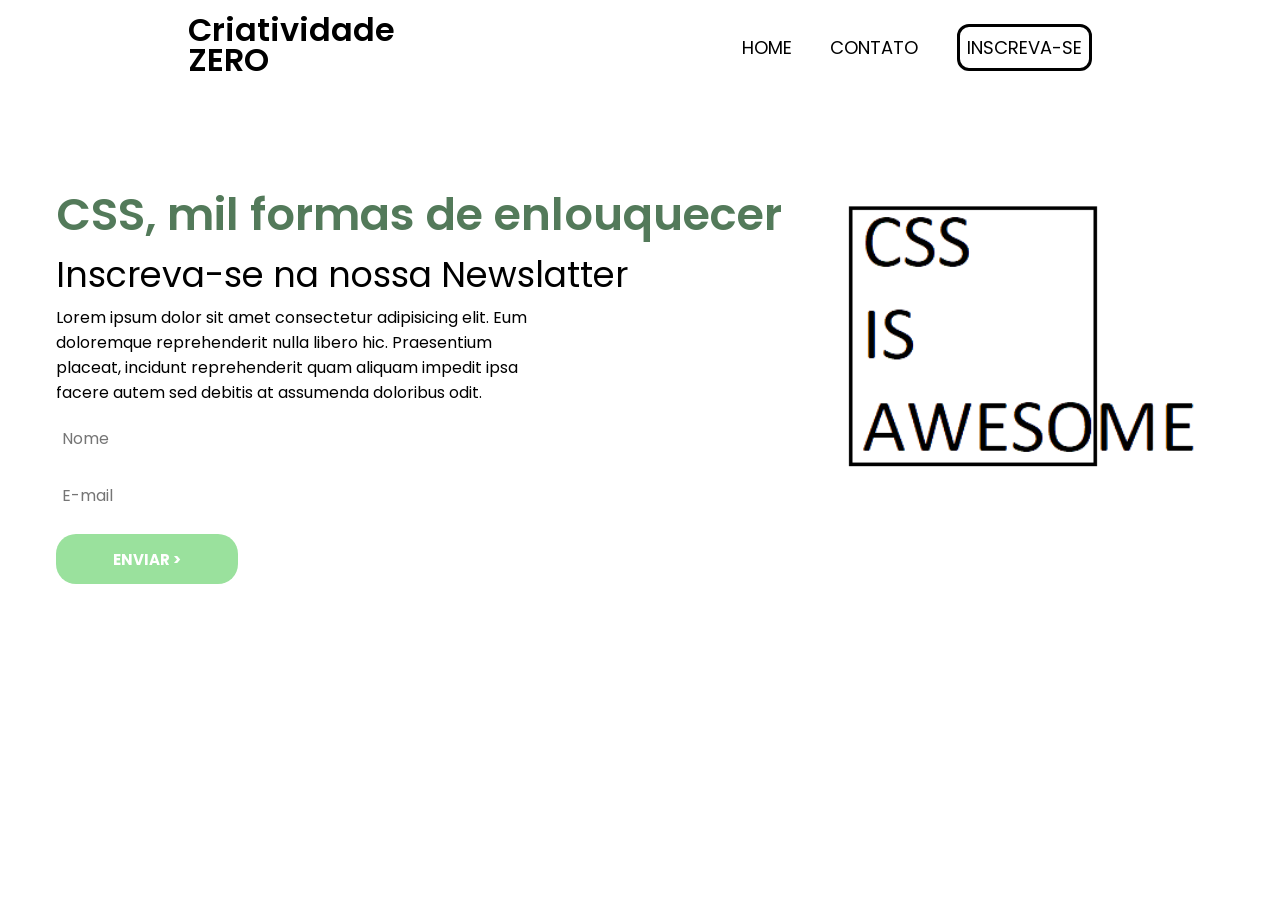
<file: index.html>
<!DOCTYPE html>
<html lang="pt-br">
<head>
    <meta charset="UTF-8">
    <meta name="viewport" content="width=device-width, initial-scale=1.0">
    <meta name="description" content="Pagina do julio">
    <title>CSS TE ODEIO</title>
    <link rel="stylesheet" href="assets/css/style.css">
</head>
<body>
    <header>
        <div class="title">
            <a href="index.html">
                <h1 class="title-h1">Criatividade</h1>
                <hi class="title-h1">ZERO</hi>
            </a>
        </div>
            <ul class="menu">                 
                <a class="menu-link" href="index.html">HOME</a>
                <a class="menu-link" href="contato.html">CONTATO</a> 
                <a class="menu-link menu-link-bt" href="cadastro.html">INSCREVA-SE</a>
            </ul>
    </header>

    <main class="main-of">
        
        <section>
            <h2 class="main-title-1" id="main-title"><span>CSS, mil formas de enlouquecer</span></h2>
            <h2 class="main-title-2" id="main-title">Inscreva-se na nossa Newslatter</h2>
            
            <p>Lorem ipsum dolor sit amet consectetur adipisicing elit. Eum doloremque reprehenderit nulla libero hic. Praesentium placeat, incidunt reprehenderit quam aliquam impedit ipsa facere autem sed debitis at assumenda doloribus odit.</p>
            
            <form>
                <input class="main-text" type="text" id="nome" onkeyup="validaNome()" placeholder="Nome">
                <div id="txtNome"></div>
                <input class="main-text" type="email" id="email" onkeyup="validaEmail()" placeholder="E-mail">
                <div id="txtEmail"></div>
                <input type="submit" value="ENVIAR >" onclick="enviar()">
            </form>
        </section>
        
        <aside>
            <img class="main-img" src="assets/img/CSS-removebg-preview.png" alt="foto do julio">
        </aside>

        <script src="assets/js/script.js"></script>
    </main>
</body>
</html>
</file>
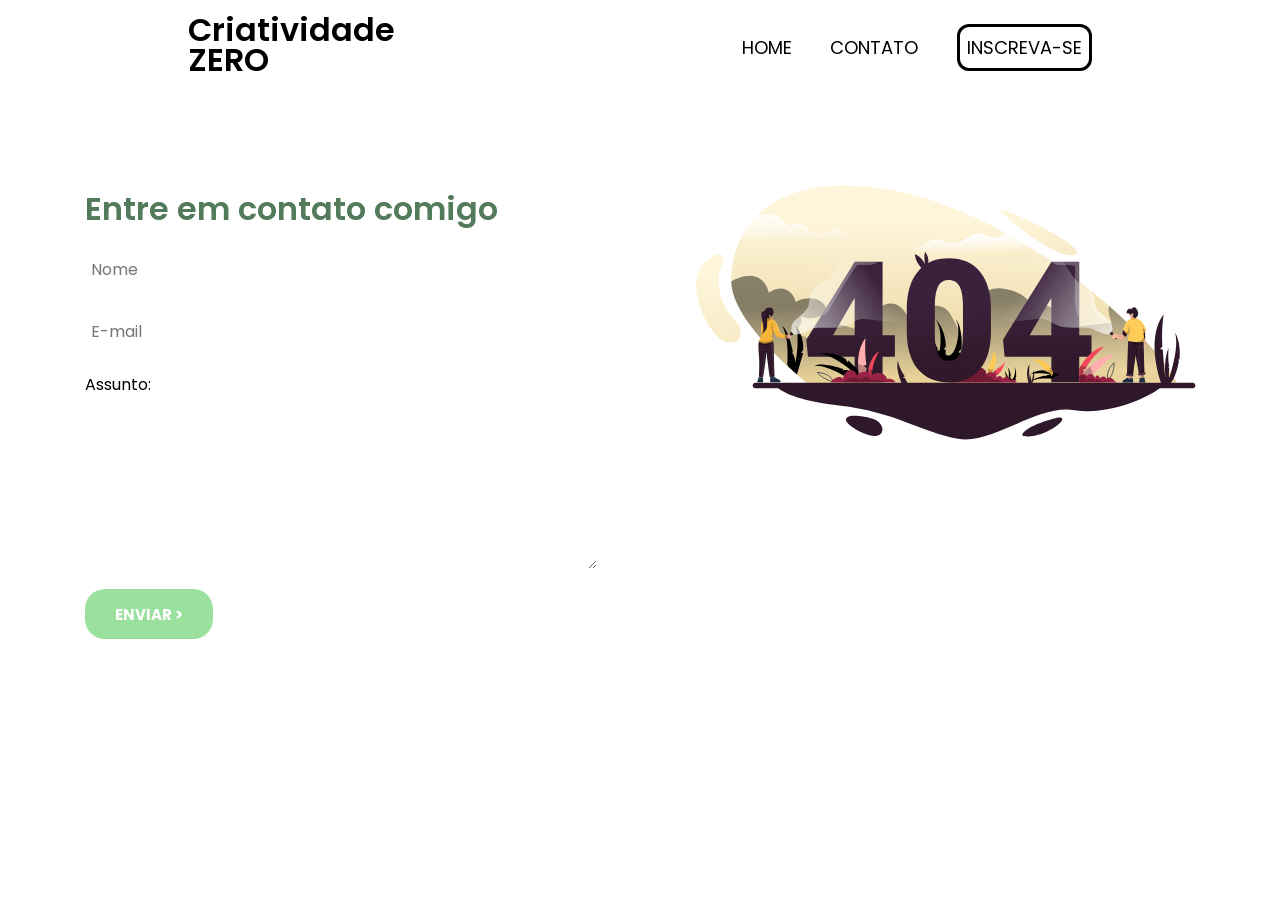
<file: contato.html>
<!DOCTYPE html>
<html lang="pt-br">
    <head>
        <meta charset="UTF-8" />
        <meta http-equiv="X-UA-Compatible" content="IE=edge" />
        <meta name="viewport" content="width=device-width, initial-scale=1.0" />
        <title>Meu perfil</title>
        <link rel="stylesheet" href="assets/css/style.css">
    </head>
    <body>
        <header>
        <div class="title">
            <a href="index.html">
            <h1 class="title-h1">Criatividade</h1>
            <hi class="title-h1">ZERO</hi>
            </a>
        </div>
        <ul class="menu">
            <a class="menu-link" href="index.html">HOME</a>
            <a class="menu-link" href="contato.html">CONTATO</a>
            <a class="menu-link menu-link-bt" href="cadastro.html">INSCREVA-SE</a>
        </ul>
    </header>

    <main class="main-of">
        <section class="contact">
            <h2 class="contact-title">Entre em contato comigo</h2>
            <form>
                <input class="contact-text" type="text" id="nome" onkeyup="validaNome()" placeholder="Nome" />
                <div id="txtNome"></div>
                <input class="contact-text" type="email" id="email" onkeyup="validaEmail()" placeholder="E-mail" />
                <div id="txtEmail"></div>
                <label for="assunto">Assunto:</label>
                <textarea name="assunto" id="assunto" rows="6" onkeyup="validaAssunto()"></textarea>
                <div id="txtAssunto"></div>
                <input type="submit" value="ENVIAR >" onclick="enviar()">
            </form>
        </section>
        <aside class="contact-animation">
          <div class="container">
            <div class="row">
              <div class="col-sm-12 col-md-12 mt-5 mb-5">
                <svg
                  width="100%"
                  height="auto"
                  viewBox="0 0 636 324"
                  fill="none"
                  xmlns="http://www.w3.org/2000/svg"
                >
                  <g id="OBJECTS">
                    <g id="Group">
                      <path
                        id="Vector"
                        d="M101.3 255.2C101.3 255.2 111.1 272.6 181.8 280.5C252.5 288.4 288.2 314.9 333.1 322.8C378 330.7 433.6 278.5 481.8 286.5C530 294.4 588.2 264.2 592.8 255.2H101.3Z"
                        fill="#2F1829"
                      />
                      <path
                        id="Vector_2"
                        d="M611.9 251.7H601.4L140.8 251.8C140.8 251.8 136.1 248.1 128.9 241.8C125.8 239.1 122.2 235.9 118.3 232.3C116.9 231 115.4 229.6 113.9 228.2C100.2 215.3 83.6 198.2 70.1 180.1C55.9 161 45.1 140.6 44.8 122.6C44.8 122.2 44.8 121.8 44.8 121.4C45 104 48.4 85.1 56.9 67.7C61.9 57.5 68.5 47.8 77.3 39C100.1 16.2 137.1 0.300011 194.5 0.800011C261.4 1.30001 330.8 26.3 393.5 60.8C406.6 68 419.4 75.7 431.9 83.6C441.1 89.5 450.1 95.5 458.8 101.6C483.1 118.6 505.6 136.4 525.5 153.8C570.6 193.1 602.3 230.4 611.9 251.7Z"
                        fill="url(#paint0_linear)"
                      />
                      <path
                        id="Vector_3"
                        opacity="0.45"
                        d="M611.9 251.7H601.4L140.8 251.8C140.8 251.8 136.1 248.1 128.9 241.8C125.8 239.1 122.2 235.9 118.3 232.3C116.9 231 115.4 229.6 113.9 228.2C100.2 215.3 83.6 198.2 70.1 180.1C55.9 161 45.1 140.6 44.8 122.6C50.5 119.6 63.9 113.5 75 116.3C89.5 119.9 92.6 137.2 92.6 137.2C92.6 137.2 103 128.8 113.9 132.8C124.8 136.8 126.5 148.4 126.5 148.4C126.5 148.4 139.4 141.8 150.9 144.6C162.5 147.4 171.8 158.6 159.4 165.9C147.1 173.1 133.3 167.5 132.9 167.4C133.1 167.6 137.9 174.2 129.1 182.2C120.1 190.4 154.6 197.5 154.6 197.5C154.6 197.5 155.9 175.1 179 177.6C202.1 180.1 220.8 192.6 220.8 192.6C220.8 192.6 222 158.3 240.5 152C259 145.7 268.5 165.9 268.5 165.9C268.5 165.9 309.5 139.4 323.4 164.1C337.3 188.8 337.9 193.5 337.9 193.5C337.9 193.5 349.8 128.5 387 131.5C424.2 134.5 431.1 160.3 430.5 162.9C429.9 165.5 441.2 146.2 452.4 156.7C463.6 167.2 470.1 181.8 470.1 181.8L529 174.9C529 174.9 523 163.3 525.4 153.8C570.6 193.1 602.3 230.4 611.9 251.7Z"
                        fill="url(#paint1_linear)"
                      />
                      <path
                        id="Vector_4"
                        d="M431.9 83.6H257.8C279.6 83.6 283.9 75.7 296.8 71.4C297.4 71.2 298 71 298.6 70.9C310.7 67.8 320.6 74.7 328.3 74.4C336.4 74.1 345.3 65.5 354.6 62.5C357.7 61.5 361 61.8 364.3 62.6C370.8 64.1 377.6 67.4 384.5 66.1C390.5 65 391 62.5 393.4 60.8C406.6 68 419.5 75.6 431.9 83.6Z"
                        fill="url(#paint2_linear)"
                      />
                      <path
                        id="Vector_5"
                        d="M206.5 67.7H56.9C61.8 57.7 68.3 48.1 76.9 39.4C77 39.3 77.2 39.1 77.3 39C80.8 38.3 84.6 37.8 88.7 37.6C112.4 36.6 117.4 54.5 117.4 54.5C117.4 54.5 123.6 46.2 134.8 50.2C146 54.2 142.1 59.1 151 61.8C152.2 62.1 153.4 62.2 154.7 62.1C163.2 61.4 173.9 52.1 183.4 55.5C194.4 59.4 187.3 67.7 206.5 67.7Z"
                        fill="url(#paint3_linear)"
                      />
                      <path
                        id="Vector_6"
                        d="M631.8 258.5H75.5C73.6 258.5 72.1 257 72.1 255.1C72.1 253.2 73.6 251.7 75.5 251.7H631.8C633.7 251.7 635.2 253.2 635.2 255.1C635.2 257 633.7 258.5 631.8 258.5Z"
                        fill="#2F1829"
                      />
                      <path
                        id="Vector_7"
                        opacity="0.25"
                        d="M364.4 62.5C354.5 65 343.3 75.8 336 77.4C326.9 79.4 316.3 74.8 306 72.2C302.9 71.4 300.5 71 298.6 70.8C310.7 67.7 320.6 74.6 328.3 74.3C336.4 74 345.3 65.4 354.6 62.4C357.8 61.4 361 61.7 364.4 62.5Z"
                        fill="white"
                      />
                      <path
                        id="Vector_8"
                        opacity="0.25"
                        d="M154.7 62.1C145.8 66.8 141.6 56.2 133.9 52.7C125 48.7 118.7 61.2 116.1 59C113.5 56.9 112.3 47.6 102.2 42.8C96.5 40.1 85.4 39.5 77 39.5C77.1 39.4 77.3 39.2 77.4 39.1C80.9 38.4 84.7 37.9 88.8 37.7C112.5 36.7 117.5 54.6 117.5 54.6C117.5 54.6 123.7 46.3 134.9 50.3C146.1 54.3 142.2 59.2 151.1 61.9C152.2 62.1 153.5 62.2 154.7 62.1Z"
                        fill="white"
                      />
                      <path
                        id="Vector_9"
                        d="M394.9 40.3C394.9 40.3 457.4 96.1 482.1 88.5C507 80.9 351.2 7.20001 394.9 40.3Z"
                        fill="url(#paint4_linear)"
                      />
                      <path
                        id="Vector_10"
                        d="M35 97C35 97 13.7 134.4 50.9 173.8C59.5 182.9 60.5 199.9 43.3 200.8C26.1 201.7 -0.599994 159.8 0.300006 126.1C1.30001 92.4 40.8 77.1 35 97Z"
                        fill="url(#paint5_linear)"
                      />
                      <path
                        id="Vector_11"
                        d="M461 295.7C461 295.7 425 303.6 415.8 315.9C411.3 321.9 429.2 321 444.5 314.4C460.5 307.5 473.6 294.9 461 295.7Z"
                        fill="#2F1829"
                      />
                      <path
                        id="Vector_12"
                        d="M200.2 293.4C200.2 293.4 214.2 293.1 226.5 297.9C238.8 302.7 241.5 317.4 229.2 319.2C217 321 189.1 304.7 190.7 298.1C191.9 293.1 200.2 293.4 200.2 293.4Z"
                        fill="#2F1829"
                      />
                    </g>
                    <path
                      id="Vector_13"
                      d="M136.3 213.7L128.4 241.1C125.3 238.4 121.7 235.2 117.8 231.6L116.1 228.4C116.1 228.4 119.1 193.2 109.2 179.1C118.7 185.7 123.3 212.4 123.3 212.4L121.8 214.4H123.3C123.3 214.4 125.7 218.9 126.6 225.5C132.7 193.9 126.8 178.6 126.6 178.1C126.8 178.4 131.6 184.2 134.4 193.8C137.3 203.6 136.2 209.7 136.2 209.7L133.8 213.6H136.3V213.7Z"
                      fill="black"
                    />
                    <g id="Group_2">
                      <g id="Group_3">
                        <path
                          id="Vector_14"
                          d="M376.1 240.6C376.1 240.6 378.7 238.3 380.6 235.8C380.9 235.4 381.3 234.9 381.5 234.5L382.7 235.9L382.3 233.7C382.3 233.7 390.4 230.9 393.3 223.1C391.5 231.6 388.1 238 384.1 240.9C382.3 242.2 380.5 242.8 378.6 242.7C372.3 242.5 376.1 240.6 376.1 240.6Z"
                          fill="#F3475C"
                        />
                        <g id="Group_4" opacity="0.25">
                          <path
                            id="Vector_15"
                            opacity="0.25"
                            d="M393.3 223.1C392.6 225.3 391.8 227.5 390.8 229.6C389.8 231.7 388.7 233.7 387.4 235.6C386.1 237.5 384.5 239.3 382.6 240.6C380.7 242 378.3 242.7 376 242.6C375.9 242.6 375.8 242.5 375.8 242.4C375.8 242.3 375.9 242.2 376 242.2C378.3 242.4 380.5 241.7 382.4 240.4C384.3 239.1 385.9 237.4 387.2 235.5C388.6 233.6 389.7 231.6 390.7 229.5C391.7 227.5 392.5 225.3 393.3 223.1Z"
                            fill="white"
                          />
                        </g>
                        <path
                          id="Vector_16"
                          opacity="0.25"
                          d="M376.1 240.6C376.1 240.6 378.7 238.3 380.6 235.8C381.4 238.2 383.1 240 384.1 240.9C382.3 242.2 380.5 242.8 378.6 242.7C372.3 242.5 376.1 240.6 376.1 240.6Z"
                          fill="black"
                        />
                      </g>
                      <path
                        id="Vector_17"
                        d="M313.5 225.2C313.5 225.2 294.9 207.7 297.9 184.4C299.8 195.2 307.7 208.1 307.7 208.1L306.7 211L310.2 210.3C310.2 210.3 314.6 183.7 304.7 170.8C318.1 184.6 317.9 205.1 317.9 205.1L315.4 208.9L317.9 210C317.9 210 315 220 323.7 216.1C332.4 212.3 337.9 179.2 330 170.8C339.4 178.9 337.9 206.8 337.9 207.7C337.9 208.6 333.8 212.4 333.8 212.4L336.9 214.7C336.9 214.7 335 233.6 313.5 225.2Z"
                        fill="black"
                      />
                      <path
                        id="Vector_18"
                        d="M398.8 250C398.8 250 392.3 243.9 393.4 235.8C394.1 239.6 396.8 244 396.8 244L396.5 245L397.7 244.8C397.7 244.8 399.2 235.5 395.8 231.1C400.4 235.9 400.4 243 400.4 243L399.5 244.3L400.4 244.7C400.4 244.7 399.4 248.2 402.4 246.8C405.4 245.5 407.3 234 404.6 231.1C407.9 233.9 407.3 243.6 407.3 243.9C407.3 244.2 405.9 245.5 405.9 245.5L407 246.3C406.9 246.4 406.3 253 398.8 250Z"
                        fill="black"
                      />
                      <g id="Group_5">
                        <path
                          id="Vector_19"
                          d="M374 241.1L368.7 241.5C372.5 238.1 371.9 234.8 371.4 233.3C371.2 232.8 371 232.4 371 232.4L373.5 232L372.1 230.1C372.1 230.1 376.6 224.9 378.3 211.1C383.6 220.4 381.5 228.8 378.7 234.3C376.6 238.6 374 241.1 374 241.1Z"
                          fill="#FFCA51"
                        />
                        <g id="Group_6" opacity="0.25">
                          <path
                            id="Vector_20"
                            opacity="0.25"
                            d="M378.3 211.1C378.9 213.7 379.2 216.3 379.3 218.9C379.4 221.5 379.4 224.2 379 226.8C378.6 229.4 378 232 377 234.4C376 236.8 374.5 239.1 372.7 241.1C372.6 241.2 372.5 241.2 372.4 241.1C372.3 241 372.3 240.9 372.4 240.8C374.2 238.9 375.6 236.7 376.7 234.3C377.7 231.9 378.4 229.3 378.8 226.8C379.2 224.2 379.3 221.6 379.2 219C379.1 216.3 378.9 213.7 378.3 211.1Z"
                            fill="white"
                          />
                        </g>
                        <path
                          id="Vector_21"
                          opacity="0.25"
                          d="M374 241.1L368.7 241.5C372.5 238.1 371.9 234.8 371.4 233.3C374.2 235 377 234.8 378.7 234.3C376.6 238.6 374 241.1 374 241.1Z"
                          fill="black"
                        />
                      </g>
                      <path
                        id="Vector_22"
                        d="M408.3 251.1H323L336.7 240C336.7 240 354.9 230.6 362.5 232.6C370.1 234.5 368.9 240.9 368.9 240.9C368.9 240.9 369.4 240.4 370.1 239.8C371.8 238.5 375 236.7 378.2 238.6C382.8 241.4 382.1 245 382.1 245.2C382.2 245.1 385 242.4 387.3 243.2C389.6 244.1 390.5 246.6 390.5 246.6C390.5 246.6 393.5 242.5 396 244C398.5 245.5 400 248.6 400 248.6C400 248.6 404 244.6 408.3 251.1Z"
                        fill="#982245"
                      />
                      <path
                        id="Vector_23"
                        opacity="0.25"
                        d="M391.9 251.1H323.1L336.8 240C336.8 240 355 230.6 362.6 232.6C370.2 234.5 369 240.9 369 240.9C369 240.9 369.5 240.4 370.2 239.8C370.4 241.2 370.4 242.6 370.2 244C370.2 244 374.1 242.5 376.6 244.6C379.1 246.7 378.4 248.6 378.4 248.6C378.4 248.6 381.8 246.6 385.7 248.6C386.8 249.3 389.3 250.2 391.9 251.1Z"
                        fill="black"
                      />
                    </g>
                    <g id="Group_7">
                      <path
                        id="Vector_24"
                        d="M237.3 191.1V97.5H201.8V97.8L159 166.6L140.3 196.7L142.4 218.4H201.8V251H237.3V218.4H253V191H237.3V191.1ZM201.8 191.1H174.2L199.6 147.4L201.8 143.8V191.1Z"
                        fill="url(#paint6_linear)"
                      />

                      <path
                        id="Vector_26"
                        d="M487.5 191.1V97.5H452V97.8L390.5 196.7L392.6 218.4H452V251H487.5V218.4H503.1V191H487.5V191.1ZM452 191.1H424.4L449.8 147.4L452 143.8V191.1V191.1Z"
                        fill="url(#paint8_linear)"
                      />
                      <path
                        id="Vector_27"
                        opacity="0.25"
                        d="M230.7 97.5C225.9 103.6 209.6 101.4 206 101.8C201.8 102.2 172.9 153.1 169 159.6C166.4 163.8 161.9 165.8 159.1 166.7L201.9 97.9V97.6H230.7V97.5Z"
                        fill="white"
                      />
                      <path
                        id="Vector_28"
                        opacity="0.25"
                        d="M487.5 97.5V168.3C478.4 160.7 483.4 104.9 482 103.1C480.5 101.1 461.5 102.4 458 101.3C455.7 100.6 453.8 98.6 452.8 97.4H487.5V97.5Z"
                        fill="white"
                      />
                      <path
                        id="Vector_29"
                        opacity="0.25"
                        d="M329.1 232.4C300.5 233.7 303.8 192.4 303.8 192.4C304 202.9 305.4 210.6 308.1 215.6C311 220.9 315.6 223.6 321.8 223.6C327.8 223.6 332.3 221 335.2 215.8C338.1 210.6 339.6 202.5 339.6 191.5V153.5C339.6 142.5 338.2 134.2 335.3 128.8C332.4 123.3 327.8 120.6 321.6 120.6C321.6 120.6 339.3 118.4 346.6 144.7C353.8 171 357.8 231.1 329.1 232.4Z"
                        fill="black"
                      />
                    </g>
                    <g id="zero">
                      <path
                        id="Vector_25"
                        d="M361.2 110.3C351.9 99 338.7 93.3 321.6 93.3C304.6 93.3 291.4 98.9 282.1 110.2C272.8 121.5 268.1 137.4 268.1 158.2V186.3C268.1 206.9 272.8 222.9 282.1 234.2C291.5 245.5 304.7 251.2 321.8 251.2C338.7 251.2 351.9 245.6 361.2 234.3C370.5 223 375.2 207.1 375.2 186.3V158.3C375.2 137.6 370.5 121.6 361.2 110.3ZM303.8 151.3C304 141 305.5 133.4 308.3 128.3C311.1 123.2 315.5 120.7 321.6 120.7C327.9 120.7 332.4 123.4 335.3 128.9C338.2 134.4 339.6 142.6 339.6 153.6V191.6C339.5 202.6 338.1 210.7 335.2 215.9C332.3 221.1 327.8 223.7 321.8 223.7C315.5 223.7 311 221 308.1 215.7C305.4 210.7 303.9 202.9 303.8 192.5C303.8 191.9 303.8 191.2 303.8 190.6V151.3V151.3Z"
                        fill="url(#paint7_linear)"
                      />
                      <path
                        id="Vector_30"
                        d="M291.5 110.1C291.5 110.1 279.6 101.5 278.3 88.1C286.9 90.5 291.5 101 291.5 101C291.5 101 289.3 91.4 291.5 84.9C297.8 94.1 296.1 101.6 291.5 110.1Z"
                        fill="url(#paint9_linear)"
                      />
                    </g>
                    <g id="Group_8">
                      <g id="Group_9">
                        <path
                          id="Vector_31"
                          d="M569.9 241.4V244.7C569.3 244.6 567.9 244.7 566.7 244.9C565.9 245 565.2 245 564.8 245.1L564.5 242.3L565.8 242.1L569.9 241.4Z"
                          fill="url(#paint10_linear)"
                        />
                        <g id="handboy">
                          <path
                            id="Vector_32"
                            d="M529.1 188C529.1 188 529.2 188.3 528.8 188.7C528.5 189 528 189.3 527.1 189.7C521.7 191.8 510.6 186.7 504.5 183.3C498.5 179.9 481.3 182.7 469.7 181.1C458.1 179.5 453.2 173.3 442.8 170.7C432.4 168.1 393.6 179.3 391.4 170.6C389.2 161.9 432.8 77.2 436.6 83.1C440.3 89 453.2 89.4 462.3 94.1C471.4 98.8 479.1 122.1 489.2 124.4C490.6 124.7 491.9 125.2 493.2 125.9C501.2 130.2 507 140.9 507.2 149.7C507.4 159.9 521.4 168.1 526.5 173.6C531.5 179.2 529.1 188 529.1 188Z"
                            fill="url(#paint11_linear)"
                          />
                          <path
                            id="Vector_33"
                            opacity="0.25"
                            d="M529.1 188C529.1 188 529.2 188.3 528.8 188.7C530.6 177.5 520.3 172.2 510.8 164.4C501.1 156.3 505.2 150.2 503.2 141.9C502 137 497 130.5 493.2 126C501.2 130.3 507 141 507.2 149.8C507.4 160 521.4 168.2 526.5 173.7C531.5 179.2 529.1 188 529.1 188Z"
                            fill="white"
                          />
                          <path
                            id="Vector_34"
                            d="M528.9 186.5L526.3 188.9C525.9 189.2 526.1 189.8 526.5 190L528.7 190.7L533.7 196.2C533.9 196.4 534.3 196.5 534.5 196.2L535.3 195.4C535.5 195.2 535.6 194.8 535.3 194.6L530.3 189.1L529.8 186.9C529.8 186.3 529.2 186.1 528.9 186.5Z"
                            fill="#2F1829"
                          />
                          <path
                            id="Vector_35"
                            d="M548.7 190C548 190.9 547.2 192 546.3 193.1C546 193.5 545.6 193.9 545.3 194.3C543.9 196 542.7 197.4 542.3 197.5C541.3 197.7 535.7 194.5 534.9 194.5C534.1 194.5 532.2 195.9 531.7 195.7C531.2 195.6 528.5 193.1 528.6 192.4C528.7 191.8 531.1 189.6 532.3 189.3C532.6 189.2 533.4 189.3 534.3 189.5H534.4C536.7 190 540.1 191.1 540.6 190.8C540.9 190.7 541.4 189.8 542 188.7C542.2 188.3 542.4 187.9 542.6 187.5C542.9 187 543.1 186.5 543.4 186C543.6 185.5 543.8 185.1 544 184.8C544.5 185.6 545.3 186.6 546.2 187.5C547.2 188.8 548.2 189.8 548.7 190Z"
                            fill="url(#paint12_linear)"
                          />
                        </g>
                        <path
                          id="Vector_36"
                          d="M571.4 196.6C571.4 198.4 571.4 200.2 571.3 201.6C570.9 207.3 570.4 211.9 568.5 212C566.6 212.1 566.2 196.7 566.3 195.8C566.3 195.6 566.3 195.2 566.4 194.7C566.5 193 566.5 190 566.5 188.7C566.5 188.4 566.5 188.2 566.5 188.1L566.9 187.9L571.1 185.2C571.1 185.2 571.3 188.8 571.5 193C571.5 193.6 571.5 194.1 571.5 194.7C571.4 195.3 571.4 195.9 571.4 196.6Z"
                          fill="url(#paint13_linear)"
                        />
                        <path
                          id="Vector_37"
                          opacity="0.25"
                          d="M571.4 196.6C570.4 197.4 568.8 198.5 567.2 198.6C564.6 198.7 568.4 193.2 569.3 193.1C569.6 193.1 570.4 193 571.3 193C571.3 193.6 571.3 194.1 571.3 194.7C571.4 195.3 571.4 195.9 571.4 196.6Z"
                          fill="black"
                        />
                        <path
                          id="Vector_38"
                          d="M571.4 194.7C570.3 195.1 568.9 195.3 567 194.9C566.7 194.8 566.5 194.8 566.3 194.6C564.7 193.7 565.3 191 566.4 188.6C566.5 188.3 566.7 188 566.8 187.8L571 185.1C571 185.1 571.3 189.8 571.4 194.7Z"
                          fill="#2F1829"
                        />
                        <path
                          id="Vector_39"
                          d="M562.5 164.2C562.4 164.8 562.2 165.5 561.7 166.2C561.2 167.1 560.4 168 559.7 168.6C559.1 169 558.6 169.3 558.2 169.3C556.9 169.1 555.2 166.9 555.1 166.5C555.1 166.1 556.5 165.9 556.4 164.7C556.2 163.5 555.4 163.3 554.9 163.5C554.3 163.7 553.6 165 553.6 166.2C553.2 166.1 552.5 164.7 551.1 163.8C550.7 163.6 550.3 163.4 549.8 163.3C549.2 163.2 548.5 163.2 547.7 163.5C547.3 159.1 550 157.2 552 158C552 158 551.3 156.5 550.2 156.2C552.7 156.6 553.3 158.7 553.3 158.7C553.3 158.7 554 155.8 557.1 155.4C560.2 155 560.8 159.1 560.8 159.1C560.8 159.1 561.5 157.1 561.2 155.9C561.8 157.5 561.1 160.2 561.1 160.2C561.1 160.2 562.6 160.6 563 162.6C561.7 161.6 561.7 161.7 561.7 161.7C561.7 161.7 562.6 162.3 562.5 164.2Z"
                          fill="#2F172B"
                        />
                        <path
                          id="Vector_40"
                          d="M559.7 168.5C559.5 169.2 559.2 169.8 559.1 170.1C558.8 170.7 555.6 173.4 553.3 170.3C551.4 167.7 551.1 164.7 551.1 163.8C552.5 164.6 553.2 166.1 553.6 166.2C553.6 165 554.3 163.8 554.9 163.5C555.5 163.3 556.2 163.5 556.4 164.7C556.6 165.9 555.1 166.1 555.1 166.5C555.1 166.9 556.8 169.1 558.2 169.3C558.6 169.2 559.1 169 559.7 168.5Z"
                          fill="url(#paint14_linear)"
                        />
                        <path
                          id="Vector_41"
                          d="M561.3 155.6C561.2 155.4 561.2 155.3 561.1 155.2C561.2 155.3 561.2 155.5 561.3 155.6Z"
                          fill="#2F172B"
                        />
                        <path
                          id="Vector_42"
                          d="M572.4 184.6C572.1 185.2 571.7 185.7 571.4 186.2C571.3 186.3 571.2 186.5 571.1 186.6C570.1 187.8 569.2 188.5 569.2 188.5C569.2 188.5 569.2 188.5 569.2 188.6C569.2 188.7 569.2 188.8 569.3 189C569.4 189.4 569.5 190.1 569.6 191C569.6 191.1 569.6 191.3 569.7 191.4C569.8 191.8 569.8 192.2 569.8 192.6C569.8 192.8 569.9 193.1 569.9 193.3C569.9 193.4 569.9 193.6 569.9 193.7C570 194.4 570 195 570 195.7C570 195.8 570 196 570 196.1C570 196.9 569.9 197.6 569.8 198.1C569.8 198.3 569.7 198.4 569.7 198.5C569.6 198.7 569.6 198.8 569.5 198.9C569.4 199 569.2 199.1 569 199.2C567.5 199.9 563.7 199.9 559.8 199.7C556.5 199.5 553.2 199.2 551.5 198.9C551 198.8 550.6 198.7 550.3 198.5C550.1 198.4 549.9 198.2 549.8 198.1C549.7 198 549.6 197.9 549.6 197.8C549.3 197.3 549.2 196.8 549.2 196.1C549.2 196 549.2 195.8 549.2 195.7C549.3 195.1 549.4 194.5 549.5 193.8V193.7C549.5 193.6 549.6 193.4 549.6 193.3C549.8 192.6 550 192 550.1 191.3C550.1 191.2 550.1 191.1 550.2 191V190.9C550.4 190.1 550.5 189.4 550.5 188.9C550.5 188.7 550.5 188.6 550.6 188.5C550.7 187.2 550.6 186.8 550.6 186.8C550.6 186.8 550.3 187.6 549.8 188.5C549.7 188.6 549.6 188.8 549.6 188.9C549.3 189.4 548.9 189.9 548.7 189.9C548.7 189.9 548.6 189.9 548.5 189.9C548.2 189.8 547.8 189.4 547.3 188.9C547.2 188.8 547 188.6 546.9 188.5C546.6 188.2 546.3 187.9 546 187.5C545.7 187.2 545.4 186.8 545.1 186.5C545 186.4 544.9 186.2 544.8 186.1C544.4 185.6 544.1 185.2 543.8 184.8C543.6 184.5 543.5 184.3 543.4 184.1C543.3 184 543.3 183.9 543.3 183.8V183.7C543.4 183.4 543.6 182.6 543.9 181.7C544 181.6 544 181.4 544.1 181.3C544.3 180.7 544.6 180 545 179.3C545.1 179.2 545.1 179 545.2 178.9C545.5 178.3 545.9 177.6 546.2 176.9C546.3 176.8 546.4 176.6 546.4 176.5C546.8 175.8 547.2 175.1 547.6 174.5C547.7 174.4 547.8 174.2 547.9 174.1C548.5 173.3 549 172.6 549.6 172.1C549.8 171.9 549.9 171.8 550.1 171.7C550.2 171.6 550.3 171.6 550.4 171.5C551.2 171 552 170.6 552.8 170.3C555.5 169.3 557.8 169.4 557.8 169.4C559.1 169.4 560.4 169.7 561.7 170.2C562.6 170.6 563.5 171.1 564.4 171.7C564.6 171.8 564.8 172 565 172.1C565.7 172.7 566.4 173.3 567 174.1C567.1 174.2 567.2 174.4 567.4 174.5C567.9 175.1 568.4 175.8 568.8 176.5C568.9 176.6 569 176.8 569.1 176.9C569.5 177.5 569.8 178.2 570.2 178.9C570.3 179 570.3 179.2 570.4 179.3C570.7 179.9 571 180.6 571.3 181.3C571.4 181.4 571.4 181.6 571.5 181.7C571.7 182.3 572 183 572.2 183.7C572.2 183.8 572.3 184 572.3 184.1C572.4 184.3 572.4 184.5 572.4 184.6Z"
                          fill="#FFCA51"
                        />
                        <g id="Group_10">
                          <path
                            id="Vector_43"
                            opacity="0.25"
                            d="M565.2 172.2H549.9C550.1 172 550.2 171.9 550.4 171.8H564.6C564.8 171.9 565 172 565.2 172.2Z"
                            fill="white"
                          />
                          <path
                            id="Vector_44"
                            opacity="0.25"
                            d="M567.6 174.6H548C548.1 174.5 548.2 174.3 548.3 174.2H567.3C567.3 174.3 567.4 174.4 567.6 174.6Z"
                            fill="white"
                          />
                          <path
                            id="Vector_45"
                            opacity="0.25"
                            d="M569.2 177H546.4C546.5 176.9 546.6 176.7 546.6 176.6H569C569.1 176.7 569.1 176.8 569.2 177Z"
                            fill="white"
                          />
                          <path
                            id="Vector_46"
                            opacity="0.25"
                            d="M570.5 179.4H545.2C545.3 179.3 545.3 179.1 545.4 179H570.3C570.4 179.1 570.4 179.2 570.5 179.4Z"
                            fill="white"
                          />
                          <path
                            id="Vector_47"
                            opacity="0.25"
                            d="M571.5 181.8H544.2C544.3 181.7 544.3 181.5 544.4 181.4H571.4C571.4 181.5 571.5 181.7 571.5 181.8Z"
                            fill="white"
                          />
                          <path
                            id="Vector_48"
                            opacity="0.25"
                            d="M572.3 184.2H543.6C543.5 184.1 543.5 184 543.5 183.9V183.8H572.2C572.2 183.9 572.3 184 572.3 184.2Z"
                            fill="white"
                          />
                          <path
                            id="Vector_49"
                            opacity="0.25"
                            d="M571.4 186.2C571.3 186.3 571.2 186.5 571.1 186.6H545.4C545.3 186.5 545.2 186.3 545.1 186.2H571.4Z"
                            fill="white"
                          />
                          <path
                            id="Vector_50"
                            opacity="0.25"
                            d="M547.1 188.6H550C549.9 188.7 549.8 188.9 549.8 189H547.5C547.4 188.9 547.3 188.7 547.1 188.6Z"
                            fill="white"
                          />
                          <path
                            id="Vector_51"
                            opacity="0.25"
                            d="M569.3 189H550.7C550.7 188.8 550.7 188.7 550.8 188.6H569.3C569.3 188.7 569.3 188.8 569.3 189Z"
                            fill="white"
                          />
                          <path
                            id="Vector_52"
                            opacity="0.25"
                            d="M569.7 191.4H550.3C550.3 191.3 550.3 191.2 550.4 191.1V191H569.7C569.7 191.1 569.7 191.3 569.7 191.4Z"
                            fill="white"
                          />
                          <path
                            id="Vector_53"
                            opacity="0.25"
                            d="M570 193.8H549.7C549.7 193.7 549.8 193.5 549.8 193.4H570C569.9 193.6 570 193.7 570 193.8Z"
                            fill="white"
                          />
                          <path
                            id="Vector_54"
                            opacity="0.25"
                            d="M570.1 195.8C570.1 195.9 570.1 196.1 570.1 196.2H549.3C549.3 196.1 549.3 195.9 549.3 195.8H570.1Z"
                            fill="white"
                          />
                          <path
                            id="Vector_55"
                            opacity="0.25"
                            d="M569.9 198.2C569.9 198.4 569.8 198.5 569.8 198.6H550.5C550.3 198.5 550.1 198.3 550 198.2H569.9Z"
                            fill="white"
                          />
                        </g>
                        <path
                          id="Vector_56"
                          d="M570.3 238.7C569.4 239.3 563.3 239.9 563.3 239.9L563.1 238.8L562 232.1L559.3 216.4L556.6 236.1L555.8 241.9C555.8 241.9 548.3 242.3 548.3 240.5C548.3 240.3 548.3 239.5 548.4 238.2C548.6 230.2 549.5 203.9 549.7 198C550 198.6 550.7 199 551.7 199.1C551.8 199.1 551.9 199.1 552 199.1C555.8 199.7 566.5 200.6 569.1 199.4C569.2 200.4 569.3 201.9 569.4 203.8C569.8 211.4 570.1 225.2 570.3 232.9C570.3 236.4 570.3 238.7 570.3 238.7Z"
                          fill="#2F1829"
                        />
                        <path
                          id="Vector_57"
                          opacity="0.25"
                          d="M562 232.1L559.3 216.4C559.3 216.4 560 210.1 560.3 209.3C560.6 208.6 562.5 209.1 563.3 208.6C563.7 209.6 561 211 560.8 214.3C560.7 216.6 561.5 226.7 562 232.1Z"
                          fill="black"
                        />
                        <path
                          id="Vector_58"
                          opacity="0.25"
                          d="M551.1 201.4C551.1 201.4 550.9 205 553.8 206.7"
                          stroke="white"
                          stroke-width="0.4635"
                          stroke-miterlimit="10"
                          stroke-linecap="round"
                          stroke-linejoin="round"
                        />
                        <g id="Group_11" opacity="0.25">
                          <g id="Group_12" opacity="0.25">
                            <path
                              id="Vector_59"
                              opacity="0.25"
                              d="M551.8 206.2L551.7 206.9"
                              stroke="white"
                              stroke-width="0.4635"
                              stroke-linecap="round"
                              stroke-linejoin="round"
                            />
                            <path
                              id="Vector_60"
                              opacity="0.25"
                              d="M551.7 208.2L550.3 238"
                              stroke="white"
                              stroke-width="0.4635"
                              stroke-linecap="round"
                              stroke-linejoin="round"
                              stroke-dasharray="1.39 1.39"
                            />
                            <path
                              id="Vector_61"
                              opacity="0.25"
                              d="M550.2 238.7V239.4"
                              stroke="white"
                              stroke-width="0.4635"
                              stroke-linecap="round"
                              stroke-linejoin="round"
                            />
                          </g>
                        </g>
                        <path
                          id="Vector_62"
                          opacity="0.25"
                          d="M562 209.6L564.7 237.9"
                          stroke="white"
                          stroke-width="0.4635"
                          stroke-miterlimit="10"
                          stroke-linecap="round"
                          stroke-linejoin="round"
                          stroke-dasharray="1.39 1.39"
                        />
                        <path
                          id="Vector_63"
                          opacity="0.25"
                          d="M564.3 201.9C564.3 201.9 564 205.4 564.3 206C564.6 206.7 565.9 207.2 566.2 207.4C566.5 207.5 567.7 206.4 567.8 205.7C567.9 205 567.9 202 567.9 202C567.9 202 565.7 201.6 564.3 201.9Z"
                          stroke="white"
                          stroke-width="0.4635"
                          stroke-miterlimit="10"
                          stroke-linecap="round"
                          stroke-linejoin="round"
                        />
                        <path
                          id="Vector_64"
                          opacity="0.25"
                          d="M570.3 238.7C569.4 239.3 563.3 239.9 563.3 239.9L563.1 238.8C564.9 237.8 568.4 235.6 570.2 232.9C570.3 236.4 570.3 238.7 570.3 238.7Z"
                          fill="black"
                        />
                        <path
                          id="Vector_65"
                          d="M570.7 241.3L569.9 241.4L564.5 242.2L564.1 242.3C563.3 242.4 562.6 241.9 562.4 241.1V241C562.3 240.2 562.8 239.5 563.6 239.3L570.2 238.3C571 238.2 571.7 238.7 571.9 239.5V239.6C572 240.4 571.5 241.2 570.7 241.3Z"
                          fill="#4C3146"
                        />
                        <path
                          id="Vector_66"
                          opacity="0.25"
                          d="M556.7 236L555.9 241.8C555.9 241.8 548.4 242.2 548.4 240.4C548.4 240.2 548.4 239.4 548.5 238.1C550.2 238 554.3 237.5 556.7 236Z"
                          fill="black"
                        />
                        <path
                          id="Vector_67"
                          d="M556.5 242.2V242.3C556.4 243.1 555.7 243.7 554.9 243.6L549.2 243.1L548.3 243C547.5 242.9 546.9 242.2 547 241.4V241.3C547.1 240.5 547.8 239.9 548.6 240L555.2 240.6C556 240.7 556.6 241.4 556.5 242.2Z"
                          fill="#4C3146"
                        />
                        <path
                          id="Vector_68"
                          opacity="0.25"
                          d="M569.4 203.8C560.2 205 554 200.8 551.9 199.1C555.7 199.7 566.4 200.6 569 199.4C569.2 200.4 569.3 201.9 569.4 203.8Z"
                          fill="black"
                        />
                        <path
                          id="Vector_69"
                          opacity="0.25"
                          d="M550.4 191.1C551.1 187.8 550.8 186.9 550.8 186.9C550.8 186.9 549.6 189.9 548.9 190C548.6 190 547.4 188.9 546.2 187.6C547.2 187.3 548.7 186.8 549.5 185.9C550.7 184.5 550.6 178.5 551.1 178.5C551.6 178.5 552.7 189.6 549.6 193.9C549.9 193 550.2 192 550.4 191.1Z"
                          fill="black"
                        />
                        <path
                          id="Vector_70"
                          opacity="0.25"
                          d="M572.4 184.6C571 187.2 569.2 188.5 569.2 188.5C569.2 188.5 567.6 179.9 567.1 179.1C566.7 178.4 567.3 177.8 568.2 180.7C568.9 183 570.7 184.7 572.3 184.3C572.4 184.3 572.4 184.4 572.4 184.6Z"
                          fill="black"
                        />
                        <path
                          id="Vector_71"
                          opacity="0.25"
                          d="M569.5 199.1C569.4 199.2 569.2 199.3 569 199.4C567.5 200.1 563.7 200.1 559.8 199.9C562.4 199.6 568.7 198.2 569.8 192.7C570.1 195.2 570.3 198.2 569.5 199.1Z"
                          fill="black"
                        />
                        <path
                          id="Vector_72"
                          opacity="0.25"
                          d="M562 170.2C561.7 170.6 561.1 170.8 560.1 170.6C558.2 170.2 555.7 171 554.5 170.8C553.8 170.7 553.4 170.5 553.1 170.3C555.8 169.3 558.1 169.4 558.1 169.4C559.4 169.4 560.7 169.7 562 170.2Z"
                          fill="black"
                        />
                        <path
                          id="Vector_73"
                          d="M548.7 190C548 190.9 547.2 192 546.3 193.1C544.4 192 542.9 190 542 188.8C542.8 187.4 543.6 185.7 544 184.9C544.5 185.7 545.3 186.7 546.2 187.6C547.2 188.8 548.2 189.8 548.7 190Z"
                          fill="#2F1829"
                        />
                        <path
                          id="Vector_74"
                          opacity="0.25"
                          d="M548.7 190C548 190.9 547.2 192 546.3 193.1C546 193.5 545.6 193.9 545.3 194.3C545.4 190.8 544.2 187.7 543.5 186.1C543.7 185.6 543.9 185.2 544.1 184.9C544.6 185.7 545.4 186.7 546.3 187.6C547.2 188.8 548.2 189.8 548.7 190Z"
                          fill="black"
                        />
                        <path
                          id="Vector_75"
                          opacity="0.25"
                          d="M542.7 187.6C542.7 188.6 541.7 190.1 541.5 190.5C541.2 191 541.4 193.3 541.1 193C540.8 192.7 540.7 191.6 540.3 191.2C539.9 190.9 535.3 189.7 534.5 189.5C536.8 190 540.2 191.1 540.7 190.8C541 190.7 541.5 189.8 542.1 188.7C542.3 188.5 542.5 188.1 542.7 187.6Z"
                          fill="white"
                        />
                        <path
                          id="Vector_76"
                          opacity="0.25"
                          d="M561.7 166.2C561.2 167.1 560.4 168 559.7 168.6C559.1 169 558.6 169.3 558.2 169.3C556.9 169.1 555.2 166.9 555.1 166.5C555.1 166.1 556.5 165.9 556.4 164.7C556.2 163.5 555.4 163.3 554.9 163.5C554.3 163.7 553.6 165 553.6 166.2C553.2 166.1 552.5 164.7 551.1 163.8C550.7 163.6 550.3 163.4 549.8 163.3C550.5 163.2 551.4 163.2 551.9 163.4C553.1 163.9 553.2 164.4 553.2 164.4C553.2 164.4 553.4 162.6 555.4 162.2C557.1 161.9 558.4 166.5 561.7 166.2Z"
                          fill="black"
                        />
                        <path
                          id="Vector_77"
                          d="M555.9 251.1H542.8C542.8 251.1 542.7 250.7 542.7 250.2C542.7 249.5 542.9 248.6 544 248.2C544.4 248 544.8 247.9 545.2 247.7C546.8 246.9 548.6 245.9 548.9 245.3C548.9 245.3 549 245.3 549.2 245.4C549.5 245.5 550.1 245.8 550.8 246C551.1 246.1 551.4 246.1 551.7 246.1C552.4 246.1 553.9 245.7 554.8 245.6C555.2 245.5 555.5 245.5 555.6 245.7C555.8 246 556 248.7 556.1 250.2C555.8 250.7 555.9 251.1 555.9 251.1Z"
                          fill="#1F3247"
                        />
                        <path
                          id="Vector_78"
                          d="M554.9 243.6C554.8 244.2 554.7 244.9 554.5 245.5C553.8 245.6 552.9 245.8 552.2 245.9C551.9 245.9 551.7 246 551.5 246C550.7 246 549.6 245.5 549.1 245.3C549.1 244.6 549.2 243.7 549.2 243L551.5 243.2L554.9 243.6Z"
                          fill="url(#paint15_linear)"
                        />
                        <path
                          id="Vector_79"
                          d="M571.6 251.1H563.7C563.7 251.1 563.6 250.7 563.6 250.2C563.6 249.8 563.7 249.4 563.9 248.9C564.5 247.6 564.2 245.6 564.4 245.2C564.4 245.2 564.5 245.2 564.8 245.2C565.9 245.1 569 244.8 569.9 244.8C570 244.8 570 244.8 570.1 244.8C570.6 245 571.2 248.4 571.5 250.2C571.6 250.6 571.6 250.9 571.6 251.1Z"
                          fill="#1F3247"
                        />
                        <path
                          id="Vector_80"
                          opacity="0.25"
                          d="M555.8 250.1C555.8 250.7 555.9 251 555.9 251H542.8C542.8 251 542.7 250.6 542.7 250.1H555.8Z"
                          fill="black"
                        />
                        <path
                          id="Vector_81"
                          opacity="0.25"
                          d="M571.6 251.1H563.7C563.7 251.1 563.6 250.7 563.6 250.2H571.5C571.6 250.6 571.6 250.9 571.6 251.1Z"
                          fill="black"
                        />
                        <path
                          id="Vector_82"
                          d="M550.6 245.9C549.4 246.7 547.1 248.1 546.3 248.1C545.7 248.1 545.3 247.8 545 247.6C546.6 246.8 548.4 245.8 548.7 245.2C548.7 245.2 548.8 245.2 549 245.3C549.4 245.5 550 245.7 550.6 245.9Z"
                          fill="#122230"
                        />
                        <path
                          id="Vector_83"
                          opacity="0.25"
                          d="M554.9 243.6C554.8 244.2 554.7 244.9 554.5 245.5C553.8 245.6 552.9 245.8 552.2 245.9L551.4 243.2L554.9 243.6Z"
                          fill="black"
                        />
                        <path
                          id="Vector_84"
                          opacity="0.25"
                          d="M569.9 241.4V244.7C569.3 244.6 567.9 244.7 566.7 244.9L565.8 242.1L569.9 241.4Z"
                          fill="black"
                        />
                      </g>
                    </g>
                    <g id="Group_13">
                      <g id="Group_14">
                        <path
                          id="Vector_85"
                          d="M98.3 163.3C98.3 163.3 98.2 164.3 98.1 165.5C97.9 167.1 97.5 169.2 96.8 170.2C96.8 170.2 96.8 170.3 96.7 170.3C95.6 171.7 93.6 171.4 92.6 169.6C93.2 168.8 93.5 167.9 93.1 167.5C92.3 166.7 92.5 164.4 93.7 164.7C94.9 165 95.1 168.2 95.5 168.1C95.8 168.2 97.6 165.3 98.3 163.3Z"
                          fill="url(#paint16_linear)"
                        />
                        <path
                          id="Vector_86"
                          d="M98.7 161.9C98.7 162.2 98.6 162.7 98.4 163.3C98.3 163.6 98.1 164 98 164.3C97.2 166.1 95.9 168.1 95.6 168.2C95.2 168.3 95 165 93.8 164.8C92.6 164.5 92.4 166.8 93.2 167.6C93.6 168 93.3 168.9 92.7 169.7C92 170.5 91 171.1 89.9 170.4C87.9 169.2 87.5 161.4 87.5 160.8C87.5 160.8 87.5 160.3 87.6 159.6C87.8 158.6 88.5 157.4 90.2 156.6C93.2 155.3 98.7 155.6 98.7 161.9Z"
                          fill="#2F1829"
                        />
                        <path
                          id="Vector_87"
                          d="M114.4 194.3C114.4 194.4 114.4 194.5 114.3 194.5C114.2 194.9 114.1 195.1 114 195.1C113.9 195.1 113.3 195.1 112.4 195C111.2 194.8 109.4 194.6 107.8 194.3C105.8 193.9 104 193.5 103.4 193.2C102.9 192.9 102.1 191.9 101.3 190.7C101.1 190.4 100.9 190.1 100.7 189.7C99.7 188.1 98.9 186.5 98.7 186.1C98.7 186 98.6 186 98.6 186C98.6 186 98.6 186 98.6 186.1C98.6 186.5 98.4 188.1 97.9 189.7C97.8 190 97.7 190.4 97.5 190.7C97.4 191 97.2 191.3 97 191.5C96.5 192.3 96.6 193.3 96.9 194.3C96.9 194.4 97 194.5 97 194.7C97.1 194.9 97.2 195.1 97.3 195.3C97.5 195.7 97.6 196 97.8 196.3C98.3 197.3 98.7 198.2 98.6 198.7C98.6 198.8 98.5 198.8 98.4 198.9C98.3 199 98.3 199 98.2 199.1C97.9 199.3 97.3 199.6 96.6 199.9C92.7 201.5 83.9 203.4 80.1 199.9C80 199.8 80 199.8 79.9 199.7C79.7 199.4 79.6 199.2 79.6 198.9C79.6 198.5 79.8 198.2 80.1 197.7C80.5 197 81.2 196.3 81.7 195.2C81.9 194.9 82 194.6 82.1 194.2C82.3 193.7 82.5 193.1 82.5 192.4C82.6 191.8 82.6 191.1 82.7 190.5C82.7 190.2 82.8 189.8 82.8 189.5C82.9 188.2 82.9 187 82.9 185.9C82.9 185.6 82.9 185.2 82.9 184.9C82.9 183.6 82.8 182.4 82.8 181.3C82.8 181 82.8 180.6 82.8 180.3C82.8 179 82.8 177.8 82.9 176.7C82.9 176.4 83 176 83 175.7C83.3 174.2 83.9 173 85 172.1L85.1 172C85.5 171.7 85.9 171.4 86.2 171.1C86.6 170.8 87 170.6 87.3 170.3C89.7 168.9 90.9 169.1 90.9 169.1C90.9 169.1 91.6 169.1 92.7 169.3C93.8 169.5 95.1 169.8 96.5 170.3C96.7 170.4 96.8 170.4 97 170.5C97.4 170.7 97.7 170.8 98.1 171C98.3 171.1 98.6 171.3 98.8 171.4C99.1 171.6 99.4 171.8 99.6 172C100.3 172.5 100.8 173.1 101.3 173.8C101.6 174.3 102 175 102.3 175.6C102.5 175.9 102.6 176.2 102.8 176.6C103.3 177.8 103.9 179 104.4 180.2C104.5 180.5 104.7 180.9 104.8 181.2C105.3 182.5 105.8 183.8 106.1 184.8C106.2 185.1 106.3 185.5 106.4 185.8C106.8 186.9 107 187.6 107.1 187.9C107.2 188.3 108.1 188.7 109.2 189.1C109.6 189.2 109.9 189.3 110.3 189.4C111.1 189.6 111.8 189.8 112.5 190C113 190.1 113.5 190.3 113.9 190.4C114.3 190.5 114.5 190.6 114.6 190.7C114.6 190.7 114.6 190.8 114.7 190.9C114.7 191.8 114.6 193.3 114.4 194.3Z"
                          fill="#F5B539"
                        />
                        <g id="Group_15" opacity="0.25">
                          <g id="Group_16" opacity="0.25">
                            <path
                              id="Vector_88"
                              opacity="0.25"
                              d="M98.1 171.4C98.4 171.6 98.7 171.7 99 171.9H85.7C85.9 171.7 86.2 171.5 86.4 171.4H98.1ZM98.1 171.2H86.2C85.8 171.5 85.5 171.7 85.1 172.1L85 172.2H99.7C99.2 171.8 98.7 171.5 98.1 171.2Z"
                              fill="white"
                            />
                          </g>
                          <g id="Group_17" opacity="0.25">
                            <path
                              id="Vector_89"
                              opacity="0.25"
                              d="M102.1 176.1C102.2 176.3 102.3 176.4 102.4 176.6H83.1C83.1 176.4 83.2 176.2 83.2 176.1H102.1ZM102.3 175.8H83C82.9 176.1 82.9 176.4 82.9 176.8H102.8C102.6 176.5 102.4 176.1 102.3 175.8Z"
                              fill="white"
                            />
                          </g>
                          <g id="Group_18" opacity="0.25">
                            <path
                              id="Vector_90"
                              opacity="0.25"
                              d="M104.2 180.7C104.3 180.9 104.3 181 104.4 181.2H83.1C83.1 181 83.1 180.9 83.1 180.7H104.2ZM104.3 180.5H82.8C82.8 180.8 82.8 181.1 82.8 181.5H104.7C104.6 181.1 104.4 180.8 104.3 180.5Z"
                              fill="white"
                            />
                          </g>
                          <g id="Group_19" opacity="0.25">
                            <path
                              id="Vector_91"
                              opacity="0.25"
                              d="M105.9 185.3L106 185.7L106.1 185.9H83.3C83.3 185.7 83.3 185.6 83.3 185.4H105.9V185.3ZM106 185.1H83C83 185.4 83 185.7 83 186.1H106.4C106.3 185.8 106.1 185.4 106 185.1Z"
                              fill="white"
                            />
                          </g>
                          <g id="Group_20" opacity="0.25">
                            <path
                              id="Vector_92"
                              opacity="0.25"
                              d="M97.6 189.9C97.5 190.1 97.5 190.3 97.4 190.4H83.1C83.1 190.2 83.1 190.1 83.1 189.9H97.6ZM97.9 189.7H82.9C82.9 190 82.9 190.3 82.8 190.7H97.5C97.7 190.4 97.8 190 97.9 189.7Z"
                              fill="white"
                            />
                          </g>
                          <g id="Group_21" opacity="0.25">
                            <path
                              id="Vector_93"
                              opacity="0.25"
                              d="M110.2 189.9C110.8 190.1 111.4 190.2 111.9 190.4L112.1 190.5H101.5C101.4 190.3 101.3 190.2 101.2 190H110.2V189.9ZM110.2 189.7H100.7C100.9 190 101.1 190.4 101.3 190.7H113.7C113.3 190.6 112.9 190.4 112.3 190.3C111.8 190.1 111 189.9 110.2 189.7Z"
                              fill="white"
                            />
                          </g>
                          <g id="Group_22" opacity="0.25">
                            <path
                              id="Vector_94"
                              opacity="0.25"
                              d="M96.9 194.6C96.9 194.6 96.9 194.7 97 194.7V194.8C97 194.9 97.1 195 97.1 195.1H82.2C82.3 194.9 82.4 194.8 82.4 194.6H96.9V194.6ZM97 194.3H82.2C82.1 194.7 81.9 195 81.8 195.3H97.4C97.3 195.1 97.2 194.9 97.1 194.7C97.1 194.6 97.1 194.5 97 194.3Z"
                              fill="white"
                            />
                          </g>
                          <g id="Group_23" opacity="0.25">
                            <path
                              id="Vector_95"
                              opacity="0.25"
                              d="M114.1 194.6C114 194.9 113.9 195 113.9 195C113.9 195 113.9 195 113.8 195C113.6 195 113.1 195 112.4 194.9C111.8 194.8 111.2 194.7 110.5 194.6H114.1V194.6ZM114.4 194.3H107.8C109.4 194.6 111.2 194.9 112.4 195C113.1 195.1 113.6 195.1 113.8 195.1C113.9 195.1 113.9 195.1 114 195.1C114.1 195.1 114.2 194.8 114.3 194.5C114.4 194.5 114.4 194.4 114.4 194.3Z"
                              fill="white"
                            />
                          </g>
                          <g id="Group_24" opacity="0.25">
                            <path
                              id="Vector_96"
                              opacity="0.25"
                              d="M97.8 199.2C97.5 199.4 97.1 199.5 96.7 199.7H80.4L80.3 199.6L80.1 199.8L80.2 199.6C80.1 199.5 80 199.4 80 199.2H97.8ZM98.5 199H79.7C79.7 199.3 79.8 199.5 80 199.8C80.1 199.9 80.1 199.9 80.2 200H96.7C97.4 199.7 97.9 199.4 98.3 199.2C98.4 199.1 98.4 199 98.5 199Z"
                              fill="white"
                            />
                          </g>
                        </g>
                        <path
                          id="Vector_97"
                          d="M99.9 242.3C99.8 242.5 99.8 242.7 99.7 242.8C98.6 244.7 95.6 244.9 94.5 244.5C94.4 244.5 94.2 244.4 94.2 244.3C93.5 243.7 93 238.9 89.4 211.7C89.4 211.8 89.4 211.8 89.4 211.9C89.3 215.8 88.5 222.6 87.7 228.9C86.8 235.9 85.8 242.2 85.6 243.2C85.6 243.5 85.4 243.8 85.2 244.1C84.2 245.2 81.7 245.5 80.2 243.7C80.1 243.6 80 243.4 79.9 243.2C80.5 238.2 80.8 222.8 79.8 213.6C79.4 210.2 79.4 207.2 79.5 204.8C79.6 202.3 79.9 200.5 80.1 199.5C83.9 203.3 93.1 201.3 97 199.6C97.6 199.3 98 199.1 98.3 198.9C99.3 203.5 98.9 216.4 99.9 242.3Z"
                          fill="#2F1829"
                        />
                        <path
                          id="Vector_98"
                          opacity="0.25"
                          d="M97.1 170.7C90.7 170.9 88.9 180.8 88.9 180.8L87.4 170.4C89.8 169 91 169.2 91 169.2C91 169.2 94.1 169.4 97.1 170.7Z"
                          fill="black"
                        />
                        <path
                          id="Vector_99"
                          d="M107.2 251C107.2 251 96.3 251 94.5 251C94.4 250.6 94.4 250.1 94.4 249.5C94.4 249.3 94.4 249.1 94.4 248.8C94.4 247.3 94.4 245.5 94.5 244.6C94.8 244.7 95.2 244.8 95.7 244.7C96.7 244.7 97.9 244.4 98.8 243.8C99.1 243.6 99.4 243.2 99.6 242.9C100.4 244.6 102 245.7 103.5 246.5C104.8 247.2 106.1 247.7 106.6 248.1C107.1 248.5 107.3 249 107.3 249.5C107.5 250.2 107.2 251 107.2 251Z"
                          fill="#1F3247"
                        />
                        <path
                          id="Vector_100"
                          d="M85.3 249.5C85.3 250.5 85.2 251 85.2 251H77.9C78 250.5 78.1 250 78.2 249.5C78.8 247 79.7 244.8 80.1 243.9C80.6 244.5 81.2 244.8 81.8 245C82.5 245.2 83.2 245.2 83.9 245C84.4 244.8 84.9 244.6 85.2 244.2C85.4 246.3 85.3 248.2 85.3 249.5Z"
                          fill="#1F3247"
                        />
                        <path
                          id="Vector_101"
                          opacity="0.25"
                          d="M98.7 198.7C98.7 198.8 98.5 199 98.3 199.1C96 200.7 84.4 204.1 80.1 199.7C79.5 199.1 79.8 198.5 80.3 197.8C80.9 198.3 82 198.8 84 199.2C87.9 199.8 94.7 198.8 98 196.4C98.4 197.4 98.8 198.2 98.7 198.7Z"
                          fill="black"
                        />
                        <g id="girllight">
                          <path
                            id="Vector_102"
                            d="M121.8 188C121.8 188 119.4 179.3 124.5 173.8C129.6 168.3 143.5 160.1 143.8 149.9C144.1 139.7 151.7 126.9 161.8 124.5C171.9 122.2 179.6 98.8 188.7 94.2C197.8 89.5 210.7 89.1 214.4 83.2C218.1 77.3 261.7 162 259.6 170.7C257.4 179.4 218.6 168.2 208.2 170.8C197.8 173.4 192.9 179.6 181.3 181.2C169.7 182.8 152.5 180 146.5 183.4C140.5 186.8 129.4 191.8 123.9 189.8C121.6 188.8 121.8 188 121.8 188Z"
                            fill="url(#paint17_linear)"
                          />
                          <path
                            id="Vector_103"
                            d="M123.9 189.6L121.4 187.1C121 186.7 120.4 186.9 120.3 187.4L119.7 189.6L114.4 194.9C114.2 195.1 114.2 195.5 114.4 195.7L115.2 196.5C115.4 196.7 115.8 196.7 116 196.5L121.3 191.2L123.5 190.6C124.1 190.6 124.3 190 123.9 189.6Z"
                            fill="#2F1829"
                          />
                          <path
                            id="Vector_104"
                            d="M121.2 192.6C121.1 193.4 118.2 195.9 117.3 195.7C117.2 195.7 117 195.6 116.9 195.5C116.3 195.2 115.6 194.6 114.4 194.5C114.6 193.5 114.7 191.7 114.6 191.1C114.8 191 115 190.9 115.2 190.8C116.2 190.4 117.5 189.8 118 189.9C118.9 190.2 121.4 191.8 121.2 192.6Z"
                            fill="url(#paint18_linear)"
                          />
                          <path
                            id="Vector_105"
                            opacity="0.25"
                            d="M114.4 194.6C114.3 195 114.2 195.2 114.1 195.2C114 195.2 113.4 195.2 112.5 195.1C113.1 192.8 112.7 191.1 112.5 190.3C113.6 190.6 114.4 190.8 114.5 191C114.5 191 114.5 191.1 114.6 191.2C114.7 191.8 114.6 193.6 114.4 194.6Z"
                            fill="black"
                          />
                        </g>
                        <path
                          id="Vector_106"
                          opacity="0.25"
                          d="M97.2 194.7C95.7 193.3 96.4 192.1 97.2 189.3C98 186.4 96.4 185.2 96.1 182C95.8 178.8 96.2 177 98.1 174.9C95.7 181.1 98.7 186 98.7 186C98.7 186 98.6 189.4 97.1 191.6C96.5 192.4 96.7 193.6 97.2 194.7Z"
                          fill="black"
                        />
                        <path
                          id="Vector_107"
                          opacity="0.25"
                          d="M97.9 164.4C97.1 166.2 95.8 168.2 95.5 168.3C95.1 168.4 94.9 165.1 93.7 164.9C92.5 164.6 92.3 166.9 93.1 167.7C93.5 168.1 93.2 169 92.6 169.8C91.9 170.6 90.9 171.2 89.8 170.5C87.8 169.3 87.4 161.5 87.4 160.9C87.4 160.9 87.4 160.4 87.5 159.7C88.5 159.6 90.8 159.8 91.3 161.8C91.8 163.8 91.8 164.7 91.8 165.1C91.9 164.5 92.4 162.8 94.3 163.2C95.4 163.3 96.7 164.1 97.9 164.4Z"
                          fill="black"
                        />
                        <g id="hairgirl">
                          <path
                            id="Vector_108"
                            d="M89.6 161.6C89.6 161.6 88.8 159.9 86.1 160.4C83.5 160.9 82.3 164.3 83.5 169.8C83.5 164.9 84.2 163.8 84.2 163.8C84.2 163.8 83.1 166.8 84.5 173.5C85.9 180.2 86.8 186.7 83.2 189.5C90.3 185.5 90.8 180.7 90.3 174.9C90 169.1 91.3 164 89.6 161.6Z"
                            fill="#2F1829"
                          />
                        </g>
                        <path
                          id="Vector_109"
                          opacity="0.25"
                          d="M93.9 167.5C93.8 167.9 95.2 169.8 96.7 170.2C96.7 170.2 96.7 170.3 96.6 170.3C96.6 170.4 96.5 170.4 96.5 170.5C95.1 170 93.7 169.6 92.7 169.5C93.2 168.8 93.4 168 93 167.6C92.2 166.8 92.4 164.5 93.6 164.8C94.8 165.1 95 168.3 95.4 168.2C95.7 168.1 97.5 165.3 98.2 163.3C98.2 163.3 98.1 164.3 98 165.5C97.6 166.2 96.7 167.7 96 168.3C95.1 169.1 94.7 168.1 94.5 167.5C94.4 167 94 167 93.9 167.5Z"
                          fill="black"
                        />
                        <path
                          id="Vector_110"
                          opacity="0.25"
                          d="M81.5 204.9C81.5 204.9 81.3 208.6 81.8 209.6C82.3 210.6 83.7 211.3 83.7 211.3C83.7 211.3 85.5 210.5 86 209.4C86.5 207.2 86.4 204.5 86.4 204.5C86.4 204.5 82.8 203.7 81.5 204.9Z"
                          stroke="white"
                          stroke-width="0.4635"
                          stroke-miterlimit="10"
                        />
                        <path
                          id="Vector_111"
                          opacity="0.25"
                          d="M97.2 201.9C97.2 201.9 97.4 205 94.7 206.5"
                          stroke="white"
                          stroke-width="0.4635"
                          stroke-miterlimit="10"
                          stroke-linecap="round"
                          stroke-linejoin="round"
                        />
                        <path
                          id="Vector_112"
                          opacity="0.25"
                          d="M96.5 204.6L98.7 241.6"
                          stroke="white"
                          stroke-width="0.4635"
                          stroke-miterlimit="10"
                          stroke-linecap="round"
                          stroke-linejoin="round"
                        />
                        <path
                          id="Vector_113"
                          opacity="0.25"
                          d="M89.3 212C89.2 215.9 88.4 222.7 87.6 229.1C87.5 221.7 86.4 212.6 86.8 211.1C87.9 212.1 89.3 212 89.3 212Z"
                          fill="black"
                        />
                        <path
                          id="Vector_114"
                          opacity="0.25"
                          d="M87.4 213L84.3 243.2"
                          stroke="white"
                          stroke-width="0.4635"
                          stroke-miterlimit="10"
                          stroke-linecap="round"
                          stroke-linejoin="round"
                        />
                        <path
                          id="Vector_115"
                          opacity="0.25"
                          d="M96.9 199.9C95.1 201.7 89.5 206.1 79.4 205.1C79.5 202.6 79.8 200.8 80 199.8C83.8 203.6 93.1 201.5 96.9 199.9Z"
                          fill="black"
                        />
                        <path
                          id="Vector_116"
                          opacity="0.25"
                          d="M78.3 249.5H85.3C85.3 250.5 85.2 251 85.2 251H77.9C78 250.5 78.1 250 78.3 249.5Z"
                          fill="black"
                        />
                        <path
                          id="Vector_117"
                          opacity="0.25"
                          d="M107.2 251C107.2 251 96.3 251 94.5 251C94.4 250.6 94.4 250.1 94.4 249.5H107.4C107.5 250.2 107.2 251 107.2 251Z"
                          fill="black"
                        />
                        <path
                          id="Vector_118"
                          opacity="0.25"
                          d="M103.6 246.4C101.3 247.5 99.7 245.2 98.9 243.7C99.2 243.5 99.5 243.1 99.7 242.8C100.5 244.5 102.1 245.6 103.6 246.4Z"
                          fill="white"
                        />
                        <path
                          id="Vector_119"
                          opacity="0.25"
                          d="M83.9 245C83.7 248.4 82.5 248.5 81.9 248.1C81.3 247.8 81.7 245.6 81.9 244.9C82.5 245.2 83.2 245.2 83.9 245Z"
                          fill="black"
                        />
                        <path
                          id="Vector_120"
                          opacity="0.25"
                          d="M94.4 248.8C94.4 247.3 94.4 245.5 94.5 244.6C94.8 244.7 95.2 244.8 95.7 244.7C95.9 245.8 96 248.3 94.4 248.8Z"
                          fill="black"
                        />
                        <path
                          id="Vector_121"
                          opacity="0.25"
                          d="M114.4 194.6C114.6 193.6 114.7 191.8 114.6 191.2C114.8 191.1 115 191 115.2 190.9C115.8 191.8 116.9 193.5 117 195.5C116.3 195.2 115.7 194.6 114.4 194.6Z"
                          fill="black"
                        />
                        <path
                          id="Vector_122"
                          opacity="0.25"
                          d="M109.1 189.4C107.1 189.6 105.7 191.7 105.6 191.3C105.4 190.8 106.5 189.8 106.4 189.1C106.3 188.4 103.2 180.5 101.5 176.6C100.5 174.2 99.5 172.6 98.9 171.6C99.2 171.8 99.5 172 99.7 172.2C100.4 172.7 100.9 173.3 101.4 174C101.7 174.5 102.1 175.2 102.4 175.8C102.6 176.1 102.7 176.4 102.9 176.8C103.4 178 104 179.2 104.5 180.4C104.6 180.7 104.8 181.1 104.9 181.4C105.4 182.7 105.9 184 106.2 185C106.3 185.3 106.4 185.7 106.5 186C106.9 187.1 107.1 187.8 107.2 188.1C107.2 188.6 108 189 109.1 189.4Z"
                          fill="white"
                        />
                      </g>
                    </g>
                    <path
                      id="Vector_123"
                      d="M592.4 253C591.7 252.5 570.9 196.3 594.9 164.3C591.6 186.9 593.4 205.4 593.4 205.4L590.3 208.5L593.8 209.5C593.8 209.5 596.1 240.9 597.3 244.5C594.7 221 601.1 207.3 601.1 207.3C601.1 207.3 600 224 602.1 230.1L600.4 232.3L602.1 232C602.1 232 600.9 242.1 602.1 245.1C602.1 245.1 615.5 205.1 609.2 187.5C617.5 200.3 615.1 221.8 615.1 221.8L613 222.6L614.3 223.6C614.3 223.6 610.8 246.5 602.9 252.9"
                      fill="#2F1829"
                    />
                    <g id="Group_25">
                      <path
                        id="Vector_124"
                        d="M452.1 246.4C452.1 246.4 433.5 244.7 426.1 249.9C429.6 244.9 443.7 242.6 443.7 242.6L444.7 243.4V242.6C444.7 242.6 447.1 241.4 450.6 240.9C433.7 237.6 425.6 240.8 425.6 240.8C425.6 240.8 428.7 238.2 433.9 236.7C439.1 235.2 442.3 235.8 442.3 235.8L444.4 237.1V235.7L462.4 241"
                        fill="black"
                      />
                      <path
                        id="Vector_125"
                        d="M523.5 247.4C523.5 247.4 521.5 234.8 531.8 226.1C531.7 236.3 528.9 245 523.5 247.4Z"
                        stroke="#1F3247"
                        stroke-width="0.9271"
                        stroke-miterlimit="10"
                      />
                      <g id="Group_26">
                        <path
                          id="Vector_126"
                          d="M454.5 239.1L452.5 244C451.1 239.1 448 238.1 446.4 238C445.8 237.9 445.5 238 445.5 238L446.2 235.6L443.9 236C443.9 236 441.3 229.7 429.6 222C440.3 221.4 446.9 227 450.6 232C453.4 235.7 454.5 239.1 454.5 239.1Z"
                          fill="#FFCA51"
                        />
                        <g id="Group_27" opacity="0.25">
                          <path
                            id="Vector_127"
                            opacity="0.25"
                            d="M429.6 222C432.1 222.6 434.6 223.5 437 224.6C439.4 225.7 441.7 226.9 443.9 228.3C446.1 229.8 448.1 231.5 449.9 233.5C451.6 235.5 453 237.8 454 240.3C454 240.4 454 240.6 453.9 240.6C453.8 240.6 453.6 240.6 453.6 240.5C452.7 238.1 451.4 235.8 449.7 233.8C448 231.8 446 230.1 443.9 228.6C441.7 227.1 439.4 225.9 437 224.8C434.6 223.6 432.1 222.6 429.6 222Z"
                            fill="white"
                          />
                        </g>
                        <path
                          id="Vector_128"
                          opacity="0.25"
                          d="M454.5 239.1L452.5 244C451.1 239.1 448 238.1 446.4 238C449.2 236.3 450.2 233.6 450.6 231.9C453.4 235.7 454.5 239.1 454.5 239.1Z"
                          fill="black"
                        />
                      </g>
                      <g id="Group_28">
                        <path
                          id="Vector_129"
                          d="M531.8 215.8C512.6 231.6 507.7 239.4 507.7 239.4L504.3 237.9C504.3 237.9 504.3 238 504.3 238.2C504.3 239.1 504.4 241.5 504.3 242.4C504.2 243.1 497.4 246.8 493.5 248.8C491.9 249.6 490.9 250.2 490.9 250.2L487.7 247L488 246.4L489.7 243.2C489.7 243.2 494.1 236.9 501.6 230.3C508.9 223.7 519.4 216.9 531.8 215.8Z"
                          fill="#FFADAE"
                        />
                        <g id="Group_29" opacity="0.25">
                          <path
                            id="Vector_130"
                            opacity="0.25"
                            d="M489.6 248.9C492.2 245.1 495.1 241.5 498.1 238.1C501.1 234.7 504.4 231.4 507.8 228.4C511.3 225.4 515 222.7 519 220.4C523 218.2 527.3 216.5 531.8 215.7C527.3 216.5 523 218.2 519 220.5C515 222.8 511.4 225.5 507.9 228.5C504.5 231.5 501.3 234.8 498.3 238.2C495.3 241.6 492.5 245.2 489.9 249C489.8 249.1 489.7 249.1 489.6 249.1C489.5 249.2 489.5 249 489.6 248.9Z"
                            fill="white"
                          />
                        </g>
                        <path
                          id="Vector_131"
                          opacity="0.25"
                          d="M504.3 242.3C504.2 243 497.4 246.7 493.5 248.7C491.4 247.9 489.4 247 488 246.2L489.7 243C489.7 243 494.1 236.7 501.6 230.1C502 232.4 502.9 235.7 504.4 238.1C504.3 239 504.4 241.5 504.3 242.3Z"
                          fill="black"
                        />
                      </g>
                      <g id="Group_30">
                        <path
                          id="Vector_132"
                          d="M519.7 205.4C506 216.8 499.7 226.4 497.1 231.2C495.9 233.4 495.5 234.7 495.5 234.7L492.5 233.6L493.7 236.3L489.3 245.1L487.4 249V233.6C488 232.5 488.8 231 489.8 229.3C491.7 226.1 494.4 222.2 497.9 218.4C499.5 216.7 501.2 215 503 213.4C507.8 209.6 513.3 206.5 519.7 205.4Z"
                          fill="#F3475C"
                        />
                        <g id="Group_31" opacity="0.25">
                          <path
                            id="Vector_133"
                            opacity="0.25"
                            d="M487.3 239.8C488.7 236 490.6 232.4 492.7 228.9C494.8 225.4 497.3 222.2 500 219.2C502.7 216.2 505.8 213.5 509.1 211.1L511.6 209.4L514.3 207.9C514.7 207.7 515.2 207.4 515.6 207.2L517 206.6L519.8 205.4L517 206.6L515.6 207.2C515.2 207.4 514.7 207.7 514.3 207.9L511.7 209.4L509.2 211.1C505.9 213.5 502.9 216.2 500.2 219.2C497.5 222.2 495.1 225.5 493.1 229C491 232.5 489.2 236.1 487.9 239.9C487.9 240 487.7 240.1 487.6 240C487.3 240.1 487.3 239.9 487.3 239.8Z"
                            fill="white"
                          />
                        </g>
                        <path
                          id="Vector_134"
                          opacity="0.25"
                          d="M495.6 234.8L492.6 233.7L493.8 236.4L489.4 245.2L487.5 245.5V233.7C488.1 232.6 488.9 231.1 489.9 229.4C491.3 230.5 493.7 231.8 497.1 231.3C496 233.5 495.6 234.8 495.6 234.8Z"
                          fill="black"
                        />
                      </g>
                      <path
                        id="Vector_135"
                        d="M537.2 251.1H487.5V244.1C487.5 244.1 488.2 242.4 490.2 241.4C490.8 241.1 491.6 240.8 492.4 240.7C496.1 240.2 497.4 243.3 497.4 243.3C497.4 243.3 498.3 240.6 502 240.3C505.6 240 507.8 245.6 507.9 246C507.9 245.7 507.6 242.6 510.4 242.4C513.3 242.2 513.3 246 513.3 246C513.3 246 515.6 243.5 518.6 243.6C521.6 243.8 522.2 246.7 522.2 246.7C522.2 246.7 523.9 244.2 527.5 245.1C531.2 245.9 531.7 251.1 537.2 251.1Z"
                        fill="#982245"
                      />
                      <path
                        id="Vector_136"
                        opacity="0.25"
                        d="M521.7 251.1H487.6V244.1C487.6 244.1 488.3 242.4 490.3 241.4C491.8 241.5 494.4 242 495.5 244C497.1 246.9 497.2 249.6 497.2 249.6C497.2 249.6 500.5 244.8 503.2 245.6C505.9 246.4 507.3 249.6 507.3 249.6C507.3 249.6 510.1 246.6 512.5 247.6C513.6 248.2 517.8 249.7 521.7 251.1Z"
                        fill="black"
                      />
                      <path
                        id="Vector_137"
                        d="M423.7 253C423.5 252.9 417.7 237.1 424.4 228.1C423.5 234.5 424 239.7 424 239.7L423.1 240.6L424.1 240.9C424.1 240.9 424.8 249.7 425.1 250.8C424.4 244.2 426.2 240.3 426.2 240.3C426.2 240.3 425.9 245 426.5 246.7L426 247.3L426.5 247.2C426.5 247.2 426.2 250 426.5 250.9C426.5 250.9 430.3 239.7 428.5 234.7C430.8 238.3 430.2 244.3 430.2 244.3L429.6 244.5L430 244.8C430 244.8 429 251.2 426.8 253"
                        fill="#2F1829"
                      />
                    </g>
                    <g id="Group_32">
                      <path
                        id="Vector_138"
                        d="M197 247.9C197 247.9 167.7 228.2 150.6 230C161 224.9 186.5 233.9 186.5 233.9L187.5 236.2L188.2 234.9C188.2 234.9 193.3 235 199.5 237.5C174.5 216.5 158.1 214.5 158.1 214.5C158.1 214.5 165.6 213.1 175.6 215.3C185.6 217.5 190.4 221.5 190.4 221.5L192.7 225.5L193.9 223.3L218.9 248.5"
                        fill="black"
                      />
                      <path
                        id="Vector_139"
                        d="M174.2 250.2C174.2 250.2 161.8 247.6 154.1 238.3C167.3 239.7 173 244.4 174.2 250.2Z"
                        stroke="#1F3247"
                        stroke-width="0.9271"
                        stroke-miterlimit="10"
                      />
                      <g id="Group_33">
                        <path
                          id="Vector_140"
                          d="M215.5 194.6C214.4 219.4 217 228.3 217 228.3L213.6 229.9C213.6 229.9 213.7 230 213.8 230.1C214.5 230.7 216.3 232.3 216.9 232.9C217.4 233.4 215.6 241 214.5 245.2C214.1 246.9 213.8 248.1 213.8 248.1L209.3 248.3L209.1 247.6L207.8 244.2C207.8 244.2 206 236.7 206.1 226.8C206.1 216.9 208.1 204.5 215.5 194.6Z"
                          fill="#FFADAE"
                        />
                        <g id="Group_34" opacity="0.25">
                          <path
                            id="Vector_141"
                            opacity="0.25"
                            d="M212 248.1C210.9 243.6 210.2 239.1 209.6 234.6C209.1 230 208.8 225.5 208.9 220.9C209 216.3 209.4 211.7 210.4 207.3C211.4 202.8 213 198.5 215.5 194.6C213.1 198.5 211.5 202.8 210.5 207.3C209.5 211.8 209.1 216.3 209.1 220.9C209 225.5 209.4 230 209.9 234.6C210.5 239.1 211.3 243.6 212.4 248.1C212.4 248.2 212.4 248.4 212.2 248.4C212.2 248.3 212 248.3 212 248.1Z"
                            fill="white"
                          />
                        </g>
                        <path
                          id="Vector_142"
                          opacity="0.25"
                          d="M216.9 232.8C217.4 233.3 215.6 240.9 214.5 245.1C212.5 246.2 210.5 247 209 247.6L207.7 244.2C207.7 244.2 205.9 236.7 206 226.8C208 228 211 229.5 213.8 230C214.4 230.6 216.3 232.2 216.9 232.8Z"
                          fill="black"
                        />
                      </g>
                      <g id="Group_35">
                        <path
                          id="Vector_143"
                          d="M233 211.6C226.9 222.3 225.1 230 224.6 233.7C224.4 235.4 224.4 236.3 224.4 236.3H222.2L223.6 237.8L222.9 244.6L222.6 247.6L218.9 237.7C219 236.8 219.2 235.7 219.4 234.3C219.9 231.8 220.7 228.6 222 225.3C222.6 223.8 223.3 222.3 224.1 220.9C226.3 217.2 229.1 213.9 233 211.6Z"
                          fill="#F3475C"
                        />
                        <g id="Group_36" opacity="0.25">
                          <path
                            id="Vector_144"
                            opacity="0.25"
                            d="M220.2 241.7C220.2 238.9 220.5 236.1 221.1 233.3C221.6 230.5 222.4 227.9 223.5 225.3C224.5 222.7 225.9 220.2 227.4 217.9L228.6 216.2L230 214.6C230.2 214.3 230.5 214.1 230.7 213.8L231.5 213.1L233 211.7L231.5 213.2L230.8 213.9C230.6 214.2 230.3 214.4 230.1 214.7L228.8 216.3L227.6 218C226.1 220.3 224.7 222.8 223.8 225.4C222.8 228 222.1 230.7 221.5 233.4C221 236.1 220.7 238.9 220.7 241.7C220.7 241.8 220.6 241.9 220.5 241.9C220.3 241.9 220.2 241.8 220.2 241.7Z"
                            fill="white"
                          />
                        </g>
                        <path
                          id="Vector_145"
                          opacity="0.25"
                          d="M224.4 236.4H222.2L223.6 237.9L222.9 244.7L221.7 245.3L218.9 237.7C219 236.8 219.2 235.7 219.4 234.3C220.5 234.7 222.4 235 224.5 233.8C224.4 235.5 224.4 236.4 224.4 236.4Z"
                          fill="black"
                        />
                      </g>
                      <path
                        id="Vector_146"
                        d="M254 251H241.6L187.6 251.1H171.6C171.6 251.1 172.9 246.8 179.2 244.8C185.5 242.8 187.3 246.9 187.3 246.9C187.3 246.9 187 238.7 194.4 235.9C201.8 233.1 205.1 242.5 205.1 242.5C205.1 242.5 206.6 237.9 214.5 237.5C222.4 237.1 221.6 243.3 221.6 243.3C221.6 243.3 226.1 238.3 234.2 239.4C242.3 240.5 243.1 247 243.1 247C243.1 247 250.2 244.8 254 251Z"
                        fill="#982245"
                      />
                      <path
                        id="Vector_147"
                        opacity="0.25"
                        d="M241.6 251L187.6 251.1C190.4 248.6 195 245.4 199.8 245.3C207.7 245.2 209 248.1 209 248.1C209 248.1 213.9 242.9 217.7 243.8C221.6 244.7 221.7 248.8 221.7 248.8C221.7 248.8 234.1 245.9 241.6 251Z"
                        fill="black"
                      />
                      <path
                        id="Vector_148"
                        d="M262.9 254.5C262.9 254.5 253.9 238.6 256.6 223.2C259.2 235.3 265.7 243.3 265.7 243.3L263.1 245.4H265.7L271.3 256.1L263.7 254.5V255.2L262.9 254.5Z"
                        fill="#2F1829"
                      />
                    </g>
                  </g>
                  <defs>
                    <linearGradient
                      id="paint0_linear"
                      x1="327.54"
                      y1="250.471"
                      x2="330.184"
                      y2="46.9149"
                      gradientUnits="userSpaceOnUse"
                    >
                      <stop stop-color="#E8D197" />
                      <stop offset="1" stop-color="#FEF5DA" />
                    </linearGradient>
                    <linearGradient
                      id="paint1_linear"
                      x1="326.925"
                      y1="147.902"
                      x2="330.395"
                      y2="242.079"
                      gradientUnits="userSpaceOnUse"
                    >
                      <stop />
                      <stop offset="1" stop-opacity="0" />
                    </linearGradient>
                    <linearGradient
                      id="paint2_linear"
                      x1="344.3"
                      y1="64.1527"
                      x2="344.961"
                      y2="87.284"
                      gradientUnits="userSpaceOnUse"
                    >
                      <stop stop-color="white" />
                      <stop offset="1" stop-color="white" stop-opacity="0" />
                    </linearGradient>
                    <linearGradient
                      id="paint3_linear"
                      x1="130.102"
                      y1="26.1247"
                      x2="132.084"
                      y2="77.0139"
                      gradientUnits="userSpaceOnUse"
                    >
                      <stop stop-color="white" />
                      <stop offset="1" stop-color="white" stop-opacity="0" />
                    </linearGradient>
                    <linearGradient
                      id="paint4_linear"
                      x1="455.752"
                      y1="229.215"
                      x2="433.942"
                      y2="41.3544"
                      gradientUnits="userSpaceOnUse"
                    >
                      <stop stop-color="#E8D197" />
                      <stop offset="1" stop-color="#FEF5DA" />
                    </linearGradient>
                    <linearGradient
                      id="paint5_linear"
                      x1="60.0761"
                      y1="430.474"
                      x2="23.3198"
                      y2="113.867"
                      gradientUnits="userSpaceOnUse"
                    >
                      <stop stop-color="#E8D197" />
                      <stop offset="1" stop-color="#FEF5DA" />
                    </linearGradient>
                    <linearGradient
                      id="paint6_linear"
                      x1="197.311"
                      y1="242.736"
                      x2="195.989"
                      y2="148.447"
                      gradientUnits="userSpaceOnUse"
                    >
                      <stop stop-color="#2F1829" />
                      <stop offset="1" stop-color="#3B223C" />
                    </linearGradient>
                    <linearGradient
                      id="paint7_linear"
                      x1="322.636"
                      y1="240.979"
                      x2="321.314"
                      y2="146.691"
                      gradientUnits="userSpaceOnUse"
                    >
                      <stop stop-color="#2F1829" />
                      <stop offset="1" stop-color="#3B223C" />
                    </linearGradient>
                    <linearGradient
                      id="paint8_linear"
                      x1="447.456"
                      y1="239.229"
                      x2="446.134"
                      y2="144.941"
                      gradientUnits="userSpaceOnUse"
                    >
                      <stop stop-color="#2F1829" />
                      <stop offset="1" stop-color="#3B223C" />
                    </linearGradient>
                    <linearGradient
                      id="paint9_linear"
                      x1="281.068"
                      y1="73.4007"
                      x2="292.303"
                      y2="109.089"
                      gradientUnits="userSpaceOnUse"
                    >
                      <stop stop-color="#2F1829" />
                      <stop offset="1" stop-color="#3B223C" />
                    </linearGradient>
                    <linearGradient
                      id="paint10_linear"
                      x1="567.282"
                      y1="246.761"
                      x2="567.144"
                      y2="239.051"
                      gradientUnits="userSpaceOnUse"
                    >
                      <stop stop-color="#FECBA6" />
                      <stop offset="1" stop-color="#D17878" />
                    </linearGradient>
                    <linearGradient
                      id="paint11_linear"
                      x1="575.336"
                      y1="236.543"
                      x2="417.383"
                      y2="126.175"
                      gradientUnits="userSpaceOnUse"
                    >
                      <stop stop-color="white" />
                      <stop offset="1" stop-color="white" stop-opacity="0" />
                    </linearGradient>
                    <linearGradient
                      id="paint12_linear"
                      x1="529.726"
                      y1="200.324"
                      x2="554.29"
                      y2="176.972"
                      gradientUnits="userSpaceOnUse"
                    >
                      <stop stop-color="#FECBA6" />
                      <stop offset="1" stop-color="#D17878" />
                    </linearGradient>
                    <linearGradient
                      id="paint13_linear"
                      x1="568.688"
                      y1="209.407"
                      x2="569.018"
                      y2="182.751"
                      gradientUnits="userSpaceOnUse"
                    >
                      <stop stop-color="#FECBA6" />
                      <stop offset="1" stop-color="#D17878" />
                    </linearGradient>
                    <linearGradient
                      id="paint14_linear"
                      x1="552.343"
                      y1="166.843"
                      x2="558.043"
                      y2="168.082"
                      gradientUnits="userSpaceOnUse"
                    >
                      <stop stop-color="#FECBA6" />
                      <stop offset="1" stop-color="#D17878" />
                    </linearGradient>
                    <linearGradient
                      id="paint15_linear"
                      x1="550.457"
                      y1="250.958"
                      x2="552.881"
                      y2="239.337"
                      gradientUnits="userSpaceOnUse"
                    >
                      <stop stop-color="#FECBA6" />
                      <stop offset="1" stop-color="#D17878" />
                    </linearGradient>
                    <linearGradient
                      id="paint16_linear"
                      x1="95.6885"
                      y1="163.838"
                      x2="93.7609"
                      y2="174.468"
                      gradientUnits="userSpaceOnUse"
                    >
                      <stop stop-color="#FECBA6" />
                      <stop offset="1" stop-color="#D17878" />
                    </linearGradient>
                    <linearGradient
                      id="paint17_linear"
                      x1="75.5473"
                      y1="236.543"
                      x2="233.501"
                      y2="126.174"
                      gradientUnits="userSpaceOnUse"
                    >
                      <stop stop-color="white" />
                      <stop offset="1" stop-color="white" stop-opacity="0" />
                    </linearGradient>
                    <linearGradient
                      id="paint18_linear"
                      x1="124.267"
                      y1="190.961"
                      x2="113.114"
                      y2="194.142"
                      gradientUnits="userSpaceOnUse"
                    >
                      <stop stop-color="#FECBA6" />
                      <stop offset="1" stop-color="#D17878" />
                    </linearGradient>
                  </defs>
                </svg>
              </div>
            </div>
          </div>
        </aside>
    </main>

    <script src="assets/js/script.js"></script>
</body>
</html>
</file>
<file: assets/css/style.css>
@import url('https://fonts.googleapis.com/css2?family=Poppins:wght@200;400;600&display=swap');

* {
    margin: 0;
    padding: 0;
    border: 0;
    font-size: 100%;
    font: inherit;
    vertical-align: baseline;
}

body {
    color: black;
    font-family: 'Poppins', sans-serif;
    margin: 0 auto;
}

header {
    display: flex;
    flex-direction: row;
    justify-content: space-around;
    align-items: center;
    padding: 15px;
    background-color: white;
}

.menu {
    display: flex;
    flex-direction: row;
    justify-content: space-between;
    width: 350px;
    align-items: center;
}

.title {
    display: flex;
    flex-direction: column;
    line-height: 30px;
}

.title-h1 {
    font-weight: 600;
    font-size: xx-large;
}

a {
    text-decoration: none;
    color: black;
    font-size: large;
}

.menu-link:hover {
    color: rgb(154, 225, 157);
    transition: 0.3s all;
}

.menu-link-bt {
    border: 3px solid;
    padding: 7px;
    border-radius: 12px;
}

.menu-link-bt:hover {
    background-color: black;
}

.main-of {
    display: flex;
    flex-direction: row;
    margin: 90px 35px 0px 35px;
    justify-content: space-around;
}

#main-title {
    line-height: 60px;
}

.main-title-1 {
    font-size: 45px;
    font-weight: 600;
    color: rgb(83, 122, 90);
}

.main-title-2 {
    font-size: 35px;
    font-weight: 400;
}

p {
    width: 500px;
}

.main-img {
    width: 400px;
}

form {
    display: flex;
    flex-direction: column;
    width: 50%;
    margin-top: 15px;
    gap: 10px;
}

form [type="submit"] {
    height: 50px;
    width: 50%;
    background-color: rgb(154, 225, 157);
    color: white;
    font-weight: bold;
    border-radius: 20px;
    border: none;
    font-size: 15px;
    cursor: pointer;
}

form [type="submit"]:hover {
    color: black;
    background-color: rgb(83, 122, 90);
    border: 1px black solid;
    transition: 0.3s;
}

.main-text {
    padding: 6px;
    ;
}

.contact-title {
    font-size: xx-large;
    font-weight: 600;
    color: rgb(83, 122, 90);
}

.contact-text {
    width: 400px;
    height: 30px;
    padding: 6px;
}

.contact-animation {
    width: 500px;
    height: 300px;
}

#assunto {
    width: 500px;
    padding: 6px;
}

#handboy {
    animation: swing ease-in-out 1.3s infinite alternate;
    transform-origin: 98% 98%;
    transform-box: fill-box;

}


#girllight {
    animation: swing ease-in-out 1.3s infinite alternate;
    transform-origin: 0% 97%;
    transform-box: fill-box;
}

#hairgirl {
    animation: swinghair ease-in-out 1.3s infinite alternate;
    transform-origin: 60% 0%;
    transform-box: fill-box;

}

#zero {
    transform-origin: bottom;
    transform-box: fill-box;

}

/*************swing************/
@keyframes swing {
    0% {
        transform: rotate(10deg);
    }

    100% {
        transform: rotate(-10deg);
    }
}


/*************swing hair************/
@keyframes swinghair {
    0% {
        transform: rotate(6deg);
    }

    100% {
        transform: rotate(-6deg);
    }
}
</file>
